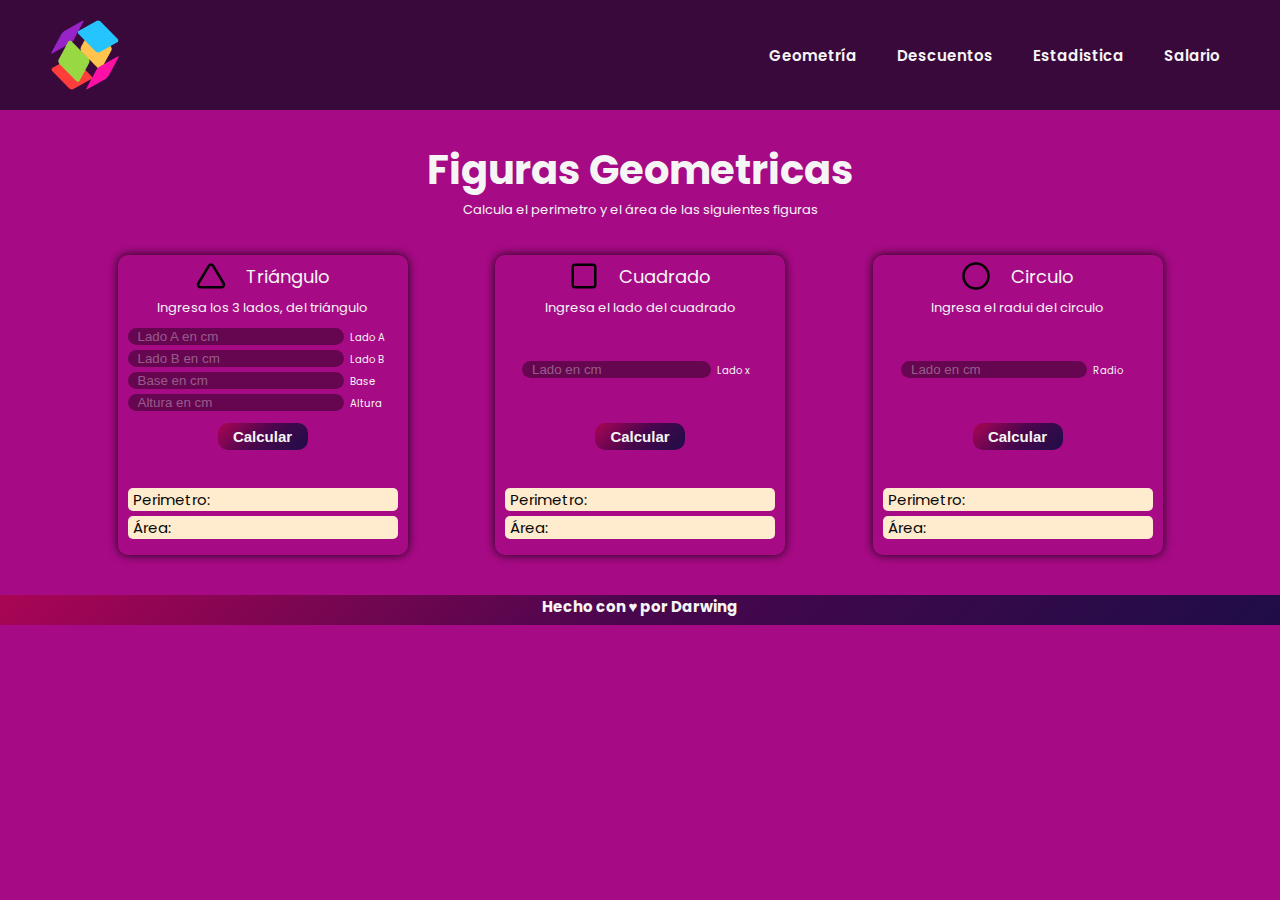
<file: figuras.html>
<!DOCTYPE html>
<html lang="en">
<head>
    <meta charset="UTF-8">
    <meta http-equiv="X-UA-Compatible" content="IE=edge">
    <meta name="viewport" content="width=device-width, initial-scale=1.0">
    <title>Figuras Geometricas</title>

    <link rel="stylesheet" href="figuras.css">

    <link rel="preconnect" href="https://fonts.googleapis.com">
    <link rel="preconnect" href="https://fonts.gstatic.com" crossorigin>
    <link href="https://fonts.googleapis.com/css2?family=Poppins:wght@400;600;800&display=swap" rel="stylesheet">
</head>
<body>
    <header>
        <nav class="nav-section">
            <div class="logo-section">
                <img src="./assets/img/logo.png" alt="Logo Calculadora">
            </div>
            <ul>
                <li><a href="#">Geometría</a></li>
                <li><a href="#">Descuentos</a></li>
                <li><a href="#">Estadistica</a></li>
                <li><a href="#">Salario</a></li>
            </ul>
        </nav>
    </header>
    <main>
        <!-- Seccion principal -->
        <section class="main-section">
            <!-- Seccion de introducción -->
            <section class="intro-section">
                <h1>Figuras Geometricas</h1>
                <p>Calcula el perimetro y el área de las siguientes figuras</p>
            </section>
            <!-- Seccion de cards -->
            <section class="cards-section">
                <!-- Card 1 -->
                <div class="card">
                    <div class="display-card">
                        <!-- Imagen y titulo -->
                        <div class="card-introduction">
                            <img src="./assets/icons/triangle.svg" alt="">
                            <h2>Triángulo</h2>
                        </div>
                        <!-- instrucciones del card -->
                        <div class="card-description">
                            <p>Ingresa los 3 lados, del triángulo</p>
                        </div>
                        <!-- Form del card -->
                        <div class="card-info">
                            <form action="">
                                <label for="trianguloLadoA">
                                    <input type="number" placeholder="Lado A en cm" id="trianguloLadoA" class="input-form">
                                    Lado A 
                                </label>
                                
                                <label for="trianguloLadoB">
                                    <input type="number" placeholder="Lado B en cm" id="trianguloLadoB" class="input-form">
                                    Lado B
                                </label>
                                <label for="trianguloBase">
                                    <input type="number" placeholder="Base en cm" id="trianguloBase" class="input-form">
                                    Base
                                </label>
                                <label for="trianguloAltura">
                                    <input type="number" placeholder="Altura en cm" id="trianguloAltura" class="input-form">
                                    Altura
                                </label>
                            </form>
                        </div>
                        <!-- button que dispara los eventos -->
                        <button type="button" id="calcularTriangulo" onclick="calcularAreaPerimetroTriangulo()" class="button-form">Calcular</button>
                        <!-- P de validación de campos de formulario -->
                        <div class="validacion-form">
                            <p id="validacion-p-triangulo"></p>
                        </div>
                        <!-- P que muesta los resultados -->
                        <div class="card-result">
                            <p id="tringuloPerimetro">Perimetro: </p>
                            <p id="trianguloArea">Área: </p>
                        </div>
                    </div>
                    </div>
                <!-- Fin Card 1 -->
                <!-- Car 2 -->
                <div class="card">
                    <div class="display-card">
                        <!-- Imagen y titulo -->
                        <div class="card-introduction">
                            <img src="./assets/icons/square.svg" alt="">
                            <h2>Cuadrado</h2>
                        </div>
                        <!-- intrucciones del card -->
                        <div class="card-description">
                            <p>Ingresa el lado del cuadrado</p>
                        </div>
                        <!-- Form del card -->
                        <div class="card-info">
                            <form action="">
                                <label for="cuadradoLado">
                                    <input type="number" placeholder="Lado en cm" id="cuadradoLado" class="input-form">
                                    Lado x
                                </label>
                            </form>
                        </div>
                        <!-- button que dispara los eventos -->
                        <button type="button" id="calcularCuadrado" onclick="calcularAreaPerimetroCuadrado()" class="button-form">Calcular</button>
                        <!-- P de validación de campos de formulario -->
                        <div class="validacion-form">
                            <p id="validacion-p-cuadrado"></p>
                        </div>
                        <!-- P que muesta los resultados -->
                        <div class="card-result">
                            <p id="cuadradoPerimetro">Perimetro: </p>
                            <p id="cuadradoArea">Área: </p>
                        </div>
                    </div>
                    </div>
                <!-- Fin Card 2 -->
                <!-- Card 3 -->
                <div class="card">
                    <div class="display-card">
                        <!-- Imagen y titulo -->
                        <div class="card-introduction">
                            <img src="./assets/icons/circle.svg" alt="">
                            <h2>Circulo</h2>
                        </div>
                        <!-- intrucciones del card -->
                        <div class="card-description">
                            <p>Ingresa el radui del circulo</p>
                        </div>
                        <!-- Form del card -->
                        <div class="card-info">
                            <form action="">
                                <label for="circuloRadio">
                                    <input type="number" placeholder="Lado en cm" id="circuloRadio" class="input-form">
                                    Radio
                                </label>
                            </form>
                        </div>
                        <!-- button que dispara los eventos -->
                        <button type="button" id="calcularCirculo" onclick="calcularAreaPerimetroCirculo()" class="button-form">Calcular</button>
                        <!-- P de validación de campos de formulario -->
                        <div class="validacion-form">
                            <p id="validacion-p-circulo"></p>
                        </div>
                        <!-- P que muesta los resultados -->
                        <div class="card-result">
                            <p id="circuloPerimetro">Perimetro: </p>
                            <p id="circuloArea">Área: </p>
                        </div>
                    </div>
                    </div>
                <!-- Fin Card 3 -->
            </section>
            <!-- Fin de cards-Section -->
        </section>
    </main>
    <footer>
        <section class="footer-section">
            <h2>Hecho con ♥ por Darwing</h2>
        </section>
    </footer>
    <script src="figuras.js"></script>
</body>
</html>
</file>
<file: figuras.css>
:root{
    --font-regular: 400;
    --font-blod: 600;
    --font-extraBlod: 800;
}
*{
    box-sizing: border-box;
    margin: 0;
    padding: 0;
}
html, body{
    height: 100%;
}
html{
    font-size: 62.5%;
    font-family: 'Poppins', sans-serif;
    color: whitesmoke;
    background-color: #a70a85;
    /* background-image: linear-gradient(-225deg, #FF057C 0%, #8D0B93 50%, #321575 100%); */
    background-position: center;
    background-repeat: no-repeat;
    background-size: cover;
}

.nav-section{
    display: flex;
    flex-wrap: wrap;
    justify-content: space-between;
    align-items: center;
    background-color: rgba(8, 8, 26, 0.692);
    padding-top: 2rem;
    padding-left: 5rem;
    padding-right: 5rem;
    padding-bottom: 2rem;
}

.nav-section .logo-section{
    width: 7rem;
    height: 7rem;
}
.nav-section .logo-section img{
    width: 100%;
    height: 100%;
}
.nav-section ul{
    display: flex;
    flex-wrap: wrap;
    list-style: none;
    gap: 2rem;
}
.nav-section ul li a{
    font-size: 1.5rem;
    font-weight: var(--font-blod);
    text-decoration: none;
    color: whitesmoke;
    padding-right: 1rem;
    padding-left: 1rem;
    padding-top: 0.5rem;
    padding-bottom: 0.5rem;
}
.nav-section ul li a:hover{
    background-color: #614d8d;
    border-radius: 1rem;
}

.nav-section .toggle{
    color: white;
    background: none;
    border:none;
    font-size: 3rem;
    align-self: center;
    display: none;
}
/* Empieza el main */
.main-section{
    padding-top: 3rem;
    padding-right: 5rem;
    padding-left: 5rem;
    padding-bottom: 2rem;
}
.intro-section{
    width: 100%;
    height: fit-content;
    padding-bottom: 2rem;
    text-align: center;
}
.intro-section h1{
    font-size: 4rem;
}
.intro-section p{
    font-size: 1.3rem;
}

.cards-section{
    display: flex;
    flex-wrap: wrap;
    justify-content: space-evenly;
    padding-top: 1.5rem;
    gap: 2rem;
}
/* Diseño de cards */
.card{
    width: 29rem;
    height: 30rem;
    box-shadow: 0 0 1rem 0rem #070707e8;
    background-color: #13131300;
    border-radius: 1rem;
    margin-bottom: 2rem;
    padding-top: 0.5rem;
    padding-left: 1rem;
    padding-right: 1rem;
    padding-bottom: 0.5rem;
}
.display-card{
    display: grid;
    grid-template-columns: 1fr;
    grid-template-rows: repeat(9, 3.2rem);
    justify-items: center;
    align-items: center;
}
.card-introduction {
    display: flex;
    flex-wrap: wrap;
    justify-content: center;
    align-items: center;
    gap: 2rem;
    grid-row: 1 / 2;
}
.card-introduction img{
    width: 3rem;
    height: 3rem;
}

.card-introduction h2{
    font-weight: var(--font-regular);
    font-size: 1.8rem;
}
.card-description{
    text-align: center;
    font-size: 1.3rem;
    grid-row: 2 / 3;
}
.card-result{
    width: 100%;
    
    grid-row: 8 / 10;
    
}
.card-result p{
    color: rgb(8, 8, 8);
    background-color: blanchedalmond;
    padding-right: .5rem;
    padding-left: .5rem;
    margin-bottom: .5rem;
    border-radius: .5rem;
    font-size: 1.5rem;
}
.card-info{
    grid-row: 3 / 6;
}

.input-form{
    width: 80%;
    border: none;
    background-color: rgba(0, 0, 0, 0.39);
    border-radius: 1rem;
    margin-bottom: 0.5rem;
    margin-right: 0.3rem;
    color: whitesmoke;
    padding: 0.1rem 1rem 0.1rem 1rem;
    outline: none;
}
.input-form::placeholder{
    color: rgba(247, 247, 247, 0.356);
}

.button-form{
    width: 9rem;
    font-size: 1.5rem;
    background-image: linear-gradient(-225deg, #aa0555 0%, #49064d 50%, #1f0d47 100%);
    background-position: center;
    background-repeat: no-repeat;
    background-size: cover;
    /* background-color: #26c4ff; */
    color: whitesmoke;
    font-weight: var(--font-blod);
    padding: 0.5rem 1rem 0.5rem;
    border-radius: 1rem;
    border: none;
    grid-row: 6 / 7 ;
}
.button-form:active{
    border: none;
    background-color: #0a3342;
}
.validacion-form{
    grid-row: 7 / 8;
}
.validacion-form p{
    color: rgb(255, 110, 110);
    font-size: 1.2rem;
    font-weight: var(--font-blod);
}

/* Footer */
.footer-section{
    width: 100%;
    height: 3rem;
    background-color: rgba(8, 8, 26, 0.692);
    background-image: linear-gradient(-225deg, #aa0555 0%, #49064d 50%, #1f0d47 100%);
    background-position: center;
    background-repeat: no-repeat;
    background-size: cover;
}
.footer-section h2{
    text-align: center;
    align-self: center;
}


@media (max-width: 650px) {
    .nav-list-style{
        flex-direction: column;
        background-color: #aa0555;
        position: fixed;
        flex-wrap: nowrap;
        margin: 0;
        left: 0;
        top: 11rem;
        width: 100%;
        padding: 2rem 0rem;
        align-items: center;

        height: calc(100% - 7rem);
        overflow-y: auto;
        left: 100%;
        transition: left 0.3s;
    }
    
    .nav-section .toggle{
      display: block;

    }

    .otherStyle{
        left: 0;
    }   
}
</file>
